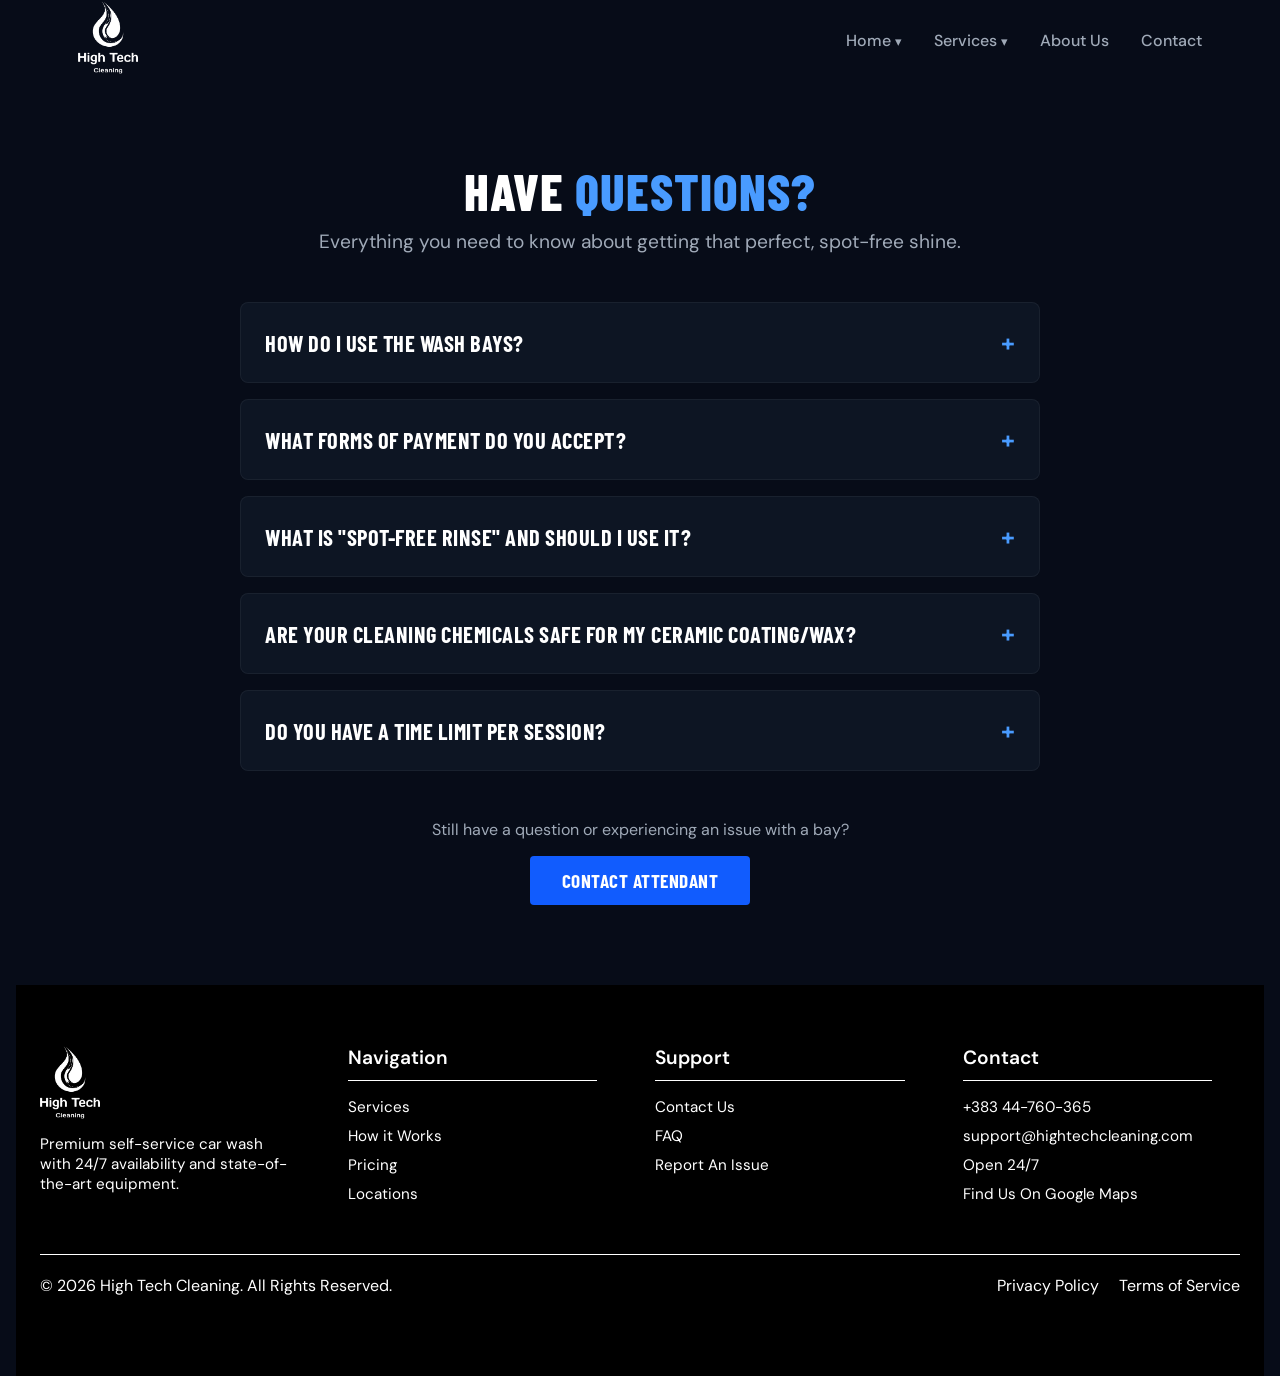
<file: FAQ.html>
<!DOCTYPE html>
<html lang="en">
<head>
    <meta charset="UTF-8">
    <meta name="viewport" content="width=device-width, initial-scale=1.0">
    <title>High Tech Cleaning</title>
    <link rel="preconnect" href="https://fonts.googleapis.com">
    <link rel="preconnect" href="https://fonts.gstatic.com" crossorigin>
    <link href="https://fonts.googleapis.com/css2?family=DM+Sans:ital,opsz,wght@0,9..40,100..1000;1,9..40,100..1000&display=swap" rel="stylesheet">
    <link href="assets/images/logo.png" rel="icon">
    <link rel="preconnect" href="https://fonts.googleapis.com">
    <link rel="preconnect" href="https://fonts.gstatic.com" crossorigin>
    <link href="https://fonts.googleapis.com/css2?family=Barlow+Condensed:ital,wght@0,400;0,700;1,400&family=DM+Sans:ital,opsz,wght@0,9..40,100..1000;1,9..40,100..1000&display=swap" rel="stylesheet">
    <link href="assets/css/FAQ.css" rel="stylesheet">
</head>
<body>
    
    <nav class="navbar">
        <div class="logo"><img src="assets/images/logo-white.png" width="60px"></div>
        <ul class="nav-links">
            <li class="dropdown">
                <a href="index.html">Home<span class="arrow">&#9662;</span></a>
                <ul class="dropdown-menu">
                    <li><a href="index.html#how-it-works">How it Works</a></li>
                    <li><a href="index.html#location">Location</a></li>
                    <li><a href="index.html#pricing">Pricing</a></li>
                    <li><a href="index.html#review">Testimonials</a></li>                        
                </ul>
            </li>
            <li class="dropdown">
                <a href="index.html#services">Services<span class="arrow">&#9662;</span></a>
                <ul class="dropdown-menu">
                    <li><a href="carwash.html">Car Washes</a></li>
                    <li><a href="tech.html">Technology</a></li>
                    <li><a href="accessories.html">Accessories</a></li>
                    <li><a href="agent.html">Washing Agents</a></li>
                </ul>
            </li>        
            <li><a href="about.html">About Us</a></li>                
            <li><a href="contact.html">Contact</a></li>                
        </ul>
    </nav>

    <div class="faq-container">
        <div class="faq-header">
            <h2>Have <span>Questions?</span></h2>
            <p>Everything you need to know about getting that perfect, spot-free shine.</p>
        </div>

        <div class="faq-item">
            <input type="checkbox" id="faq-1" class="faq-input">
            <label for="faq-1" class="faq-label">How do I use the wash bays?</label>
            <div class="faq-content">
                <p>It's easy! Pull into an open bay, insert your payment (cash, card, or app), and use the selector dial to choose your wash stage. We recommend starting with Pre-Soak, moving to High-Pressure Wash, and finishing with our Spot-Free Rinse.</p>
            </div>
        </div>

        <div class="faq-item">
            <input type="checkbox" id="faq-2" class="faq-input">
            <label for="faq-2" class="faq-label">What forms of payment do you accept?</label>
            <div class="faq-content">
                <p>Our self-service bays and vacuums accept quarters, all major credit/debit cards, and mobile payments like Apple Pay and Google Pay. You can also purchase reloadable wash cards at our main kiosk.</p>
            </div>
        </div>

        <div class="faq-item">
            <input type="checkbox" id="faq-3" class="faq-input">
            <label for="faq-3" class="faq-label">What is "Spot-Free Rinse" and should I use it?</label>
            <div class="faq-content">
                <p>Absolutely! Our Spot-Free Rinse uses pure, reverse-osmosis filtered water that has had all minerals removed. When you use this as your final step, you don't even need to hand-dry your vehicle—it will dry naturally without leaving white water spots.</p>
            </div>
        </div>

        <div class="faq-item">
            <input type="checkbox" id="faq-4" class="faq-input">
            <label for="faq-4" class="faq-label">Are your cleaning chemicals safe for my ceramic coating/wax?</label>
            <div class="faq-content">
                <p>Yes, all of our soaps and pre-soaks are pH-balanced and formulated to be tough on dirt but gentle on protective layers. Our high-pressure rinse will safely clean your car without stripping existing waxes, sealants, or ceramic coatings.</p>
            </div>
        </div>

        <div class="faq-item">
            <input type="checkbox" id="faq-5" class="faq-input">
            <label for="faq-5" class="faq-label">Do you have a time limit per session?</label>
            <div class="faq-content">
                <p>There is no maximum limit, but there is a minimum starting price to turn on the equipment (usually 4 minutes worth). You can add more time at any point during your wash by inserting more coins or tapping your card before the timer hits zero.</p>
            </div>
        </div>

        <div class="faq-footer">
            <p>Still have a question or experiencing an issue with a bay?</p>
            <a href="contact.html" class="btn-support">Contact Attendant</a>
        </div>
    </div>

<footer class="site-footer">
  <div class="footer-container">

    <div class="footer-column">
      <img src="assets/images/logo-white.png">
      <p>Premium self-service car wash with 24/7 availability and state-of-the-art equipment.</p>
      <div class="social-links">
        <a href="https://www.facebook.com/hightechcleaningkosova/" target="_blank"><i class="fa-brands fa-facebook"></i></a>
        <a href="https://www.instagram.com/high_tech_cleaning_kosova/" target="_blank"><i class="fa-brands fa-instagram"></i></a>
      </div>
    </div>

    <div class="footer-column">
      <h3>Navigation</h3>
      <ul>
        <li><a href="index.html#services">Services</a></li>
        <li><a href="index.html#how-it-works">How it Works</a></li>        
        <li><a href="index.html#pricing">Pricing</a></li>
        <li><a href="index.html#location">Locations</a></li>
      </ul>
    </div>

    <div class="footer-column">
      <h3>Support</h3>
      <ul>
        <li><a href="contact.html">Contact Us</a></li>
        <li><a href="FAQ.html">FAQ</a></li>
        <li><a href="contact.html">Report An Issue</a></li>       
      </ul>
    </div>

    <div class="footer-column">
      <h3>Contact</h3>
      <ul>
        <li><a href="#">+383 44-760-365</a></li>
        <li><a href="#">support@hightechcleaning.com</a></li>
        <li><a href="#">Open 24/7</a></li>
        <li><a href="https://maps.app.goo.gl/b1Kw7LXA1JdpjAda6" target="_blank">Find Us On Google Maps</a></li>
      </ul>
    </div>
  </div>
   <div class="copy">
        <h4 class="copy-text" style="font-weight: 400; font-size: 16px">&copy 2026 High Tech Cleaning. All Rights Reserved.</h4>
        <div style="display: flex; gap: 20px;" class="policy">
            <a>Privacy Policy</a>
            <a>Terms of Service</a>
        </div>
    </div>
</footer>

</body>
</html>
</file>
<file: assets/css/FAQ.css>
:root {
    --body-bg: #070C18;
    --highlight:#499bff;
    --button-bg:#115cfe;
    --button-hover:#0047e1;
    --text-gray: #a0aab8;
    --text-white: #ffffff;
    --header-font: "Barlow Condensed", sans-serif;
    --body-font: "DM Sans";
    --card-bg: rgba(16, 24, 39, 0.8);
}

* {
    box-sizing: border-box;
    margin: 0;
    padding: 0;
}

body {
    background-color: var(--body-bg);
    font-family: var(--body-font);
    color: var(--text-white);
    min-height: 100vh;
    padding: 0rem 1rem;
}

.navbar {
    display: flex;
    background-color: transparent;
    justify-content: space-between;
    align-items: center;
    padding: 2rem 5%;
    max-height: 80px;
}

.logo {
    font-weight: 700;
    letter-spacing: 2px;
    color: var(--highlight);
    font-size: 1.2rem;
}

.nav-links {
    display: flex;
    list-style: none;
    gap: 2rem;
}

.nav-links a {
    text-decoration: none;
    color: var(--text-gray);
    font-size: 1.0rem;
    font-weight: 500;
    transition: 0.3s;
}

.nav-links a.active, .nav-links a:hover {
    color: white;
    border-bottom: 2px solid var(--highlight);
    padding-bottom: 5px;
}

.dropdown {
    position: relative;
}

.arrow {
    font-size: 0.8rem;
    margin-left: 4px;
    vertical-align: middle;
}

.dropdown-menu {
    display: none;           
    position: absolute;
    top: 100%;                 
    left: 50%;
    transform: translateX(-50%); 
    background-color: transparent; 
    min-width: 160px;
    list-style: none;
    padding: 20px 10px;
    z-index: 100;   
}

.dropdown:hover .dropdown-menu {
    display: block;
}

.dropdown-menu li a {
    color: var(--text-gray);
    text-align: center;
    padding: 6px 10px;
    display: block;
    font-size: 0.95rem;
    transition: 0.3s
}

.dropdown-menu li a:hover {
    color: white;
    border-bottom: 2px solid --highlight;       
    padding-bottom: 10px;      
}

.faq-container {
    width: 100%;
    max-width: 800px;
    margin: 80px auto;
}

.faq-header {
    text-align: center;
    margin-bottom: 3rem;
}

.faq-header h2 {
    font-family: var(--header-font);
    font-size: 3.2rem;
    color: white;
    font-weight: 800;
    text-transform: uppercase;
    letter-spacing: 1px;
    margin-bottom: 0.5rem;
}

.faq-header h2 span {
    color: var(--highlight);
}

.faq-header p {
    color: var(--text-gray);
    font-size: 1.2rem;
}

.faq-item {
    background: var(--card-bg);
    border: 1px solid rgba(255, 255, 255, 0.05);
    border-radius: 8px;
    margin-bottom: 1rem;
    overflow: hidden;
    backdrop-filter: blur(10px);
    transition: border-color 0.3s ease;
}

.faq-item:hover {
    border-color: rgba(73, 155, 255, 0.3);
}

.faq-input {
    position: absolute;
    opacity: 0;
    z-index: -1;
}

.faq-label {
    display: flex;
    justify-content: space-between;
    align-items: center;
    padding: 1.5rem;
    font-family: var(--header-font);
    font-size: 1.4rem;
    font-weight: 700;
    text-transform: uppercase;
    letter-spacing: 0.5px;
    cursor: pointer;
    user-select: none;
    transition: color 0.3s ease;
}

.faq-label::after {
    content: '+';
    font-family: var(--body-font);
    font-size: 1.5rem;
    color: var(--highlight);
    transition: transform 0.3s ease;
}

.faq-content {
    max-height: 0;
    overflow: hidden;
    transition: max-height 0.35s cubic-bezier(0.4, 0, 0.2, 1);
    padding: 0 1.5rem;
}

.faq-content p {
    color: var(--text-gray);
    line-height: 1.6;
    padding-bottom: 1.5rem;
    font-size: 1rem;
}

.faq-input:checked ~ .faq-label {
    color: var(--highlight);
}

.faq-input:checked ~ .faq-label::after {
    transform: rotate(45deg);
}

.faq-input:checked ~ .faq-content {
    max-height: 200px; 
}

.faq-footer {
    text-align: center;
    margin-top: 3rem;
}

.faq-footer p {
    color: var(--text-gray);
    margin-bottom: 1rem;
}

.btn-support {
    display: inline-block;
    background-color: var(--button-bg);
    color: var(--text-white);
    font-family: var(--header-font);
    font-size: 1.2rem;
    text-transform: uppercase;
    font-weight: 700;
    text-decoration: none;
    padding: 0.8rem 2rem;
    border-radius: 4px;
    letter-spacing: 0.5px;
    transition: background-color 0.3s ease, transform 0.2s ease;
}

.btn-support:hover {
    background-color: var(--button-hover);
    transform: translateY(-2px);
}

.site-footer {
  background-color: #000000; 
  padding: 60px 20px;
  font-family: "DM Sans";
  color: #ffffff;
}

.footer-container {
  max-width: 1200px;
  margin: 0 auto;
  display: flex;
  flex-wrap: wrap;
  justify-content: space-between;
  gap: 30px;
  border-bottom: 1px solid white;

}

.footer-column {
  flex: 1;
  min-width: 180px; 
}

.footer-column h3 {
  font-size: 1.2rem;
  font-weight: 600;
  margin-bottom: 15px;
  padding-bottom: 10px;
  border-bottom: 1px solid #ffffff; 
  max-width: 90%;
}

.footer-column img{
    width: 60px;
}
.social-links{
    display: flex;
    gap: 10px;
    margin-top: 40px;
    margin-bottom: 20px;
}

.social-links i{
    cursor: pointer;
    font-size: 1.6rem;
}
.social-links a{
    text-decoration: none;
    color: white;
}

.footer-column p {
    margin-top: 10px;
    font-size: 0.95rem;
    width: 250px;
    color: white;
}

.footer-column ul {
  list-style: none;
  padding: 0;
  margin: 0;
}

.footer-column ul li {
  margin-bottom: 8px;
}

.footer-column ul li a {
  text-decoration: none;
  color: #ffffff;
  font-size: 0.95rem;
  display: inline-block;
  transition: all 0.2s ease;
}

.footer-column ul li a:hover {
  color: #cbcbcb; 
  transform: translateX(8px);
}

.copy{
    max-width: 1200px;
    margin: 20px auto;
    display: flex;
    justify-content: space-between;
}
</file>
